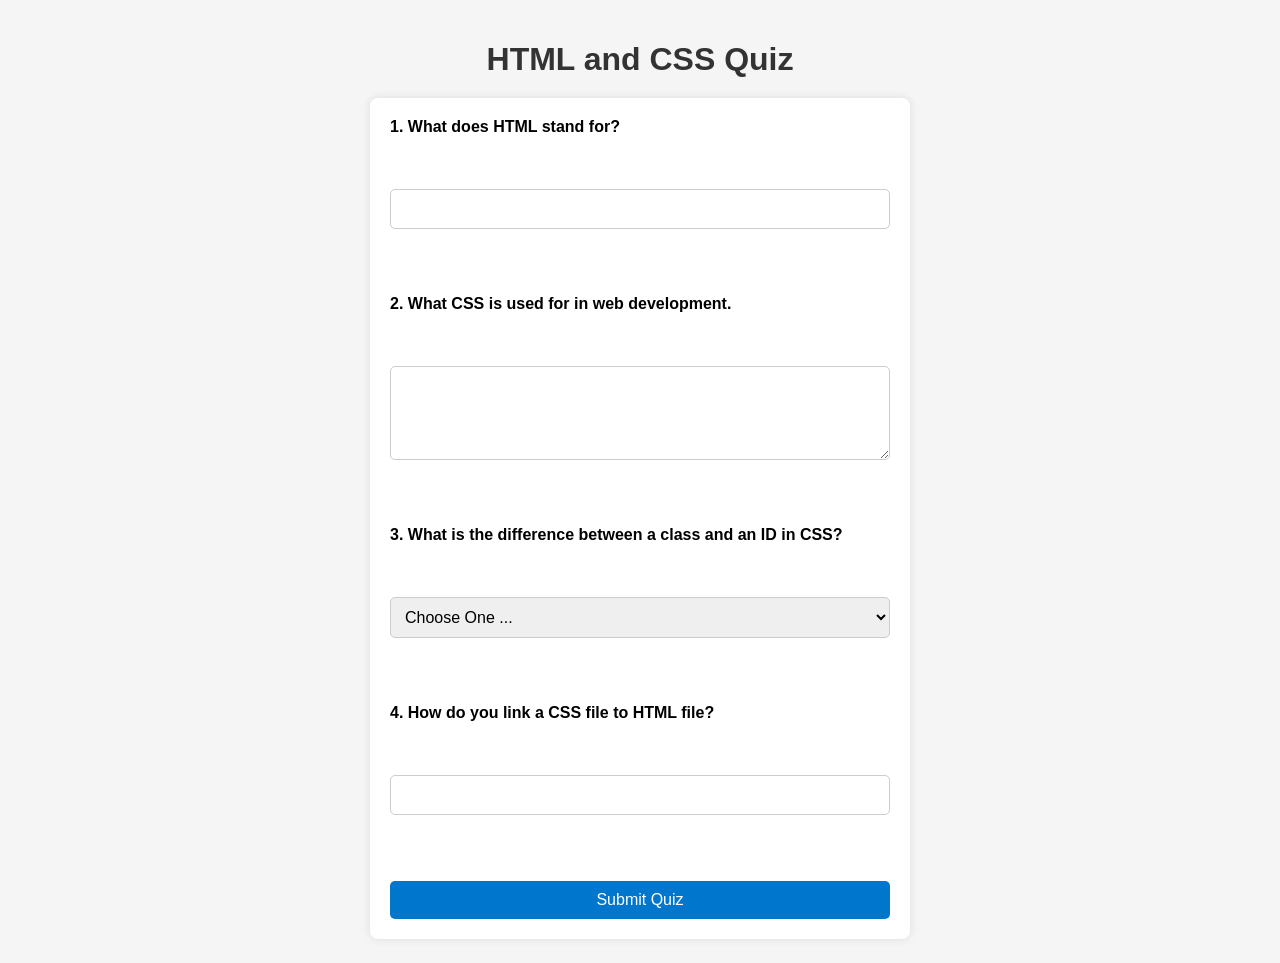
<file: week05/quiz.html>
<!DOCTYPE html>
<html lang="eng">

<head>
    <meta charset="UTF-8">
    <meta name="viewport" content="width=device-width, initial-scale=1.0">
    <title>HTML and CSS QUIZ</title>
    <link rel="stylesheet" href="quiz.css">
</head>

<body>
    <h1>HTML and CSS Quiz</h1>
    <form action="#" method="post">
        <label for="q1">1. What does HTML stand for?</label><br>
        <input type="text" id="q1" name="q1">
        <br><br>
        <label for="q2">2. What CSS is used for in web development.</label><br>
        <textarea id="q2" name="q2" rows="4" cols="50"></textarea>
        <br><br>

        <label for="q3">3. What is the difference between a class and an ID in CSS?</label><br>

        <select id="q3" name="q3">
            <script></script>
            <option value="" selected disabled>Choose One ...</option>
            <option value="None">none</option>
            <option value="A class can be used on multiple elements"> A class can be used in
                Multiple used</option>
            <option value="An ID is used unique element">An ID is used unique element</option>
            <option value="both option are true">both option are true</option>
        </select>
        <br><br>

        <label for="q4">4. How do you link a CSS file to HTML file?</label>
        <br>

        <input type="number" id="q4" name="q4">
        <br><br>

        <button type="submit">Submit Quiz</button>

    </form>
</body>

</html>
</file>
<file: week05/quiz.css>
/* General page styling */
body {
    font-family: Arial, Helvetica, sans-serif;
    background-color: #f5f5f5;
    margin: 0;
    padding: 20px;
}

/* Page title */
h1 {
    text-align: center;
    color: #333;
    margin-bottom: 20px;
}

/* Form container */
form {
    max-width: 500px;
    margin: 0 auto;
    background-color: #ffffff;
    padding: 20px;
    border-radius: 8px;
    box-shadow: 0 0 10px rgba(0, 0, 0, 0.1);

    display: flex;
    flex-direction: column;
    gap: 15px;
}

/* Labels */
label {
    font-weight: bold;
    margin-bottom: 5px;
}

/* Inputs, textarea, select */
input[type="text"],
input[type="number"],
textarea,
select {
    width: 100%;
    padding: 10px;
    border: 1px solid #ccc;
    border-radius: 5px;
    font-size: 16px;
    box-sizing: border-box;
}

/* Focus effect */
input:focus,
textarea:focus,
select:focus {
    border-color: #0077cc;
    outline: none;
}

/* Submit button */
button {
    padding: 10px;
    background-color: #0077cc;
    color: white;
    border: none;
    border-radius: 5px;
    font-size: 16px;
    cursor: pointer;
}

button:hover {
    background-color: #005fa3;
}
</file>
